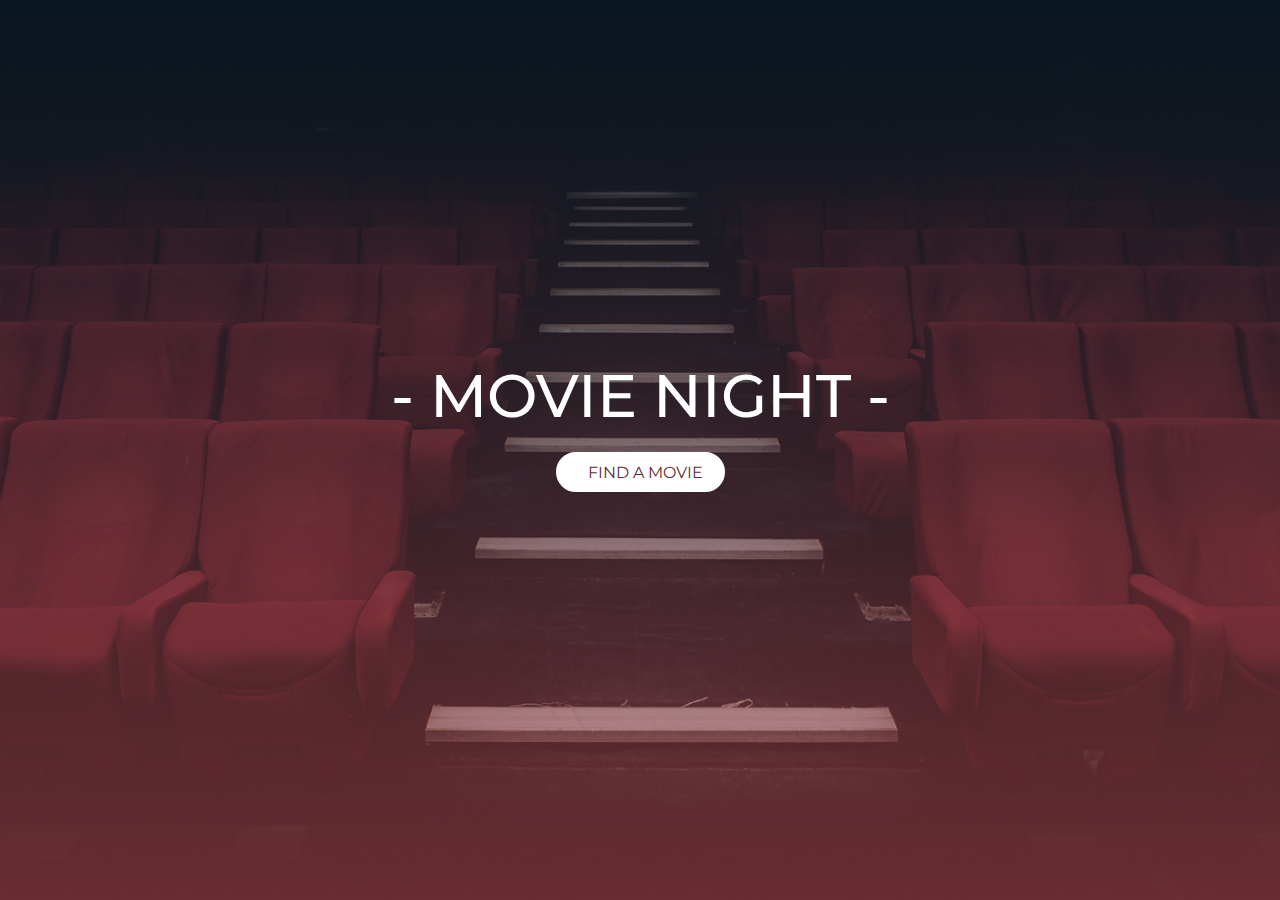
<file: index.html>
<!DOCTYPE html>
<html ng-App="KRRclass" lang="en">
  <head>
    <meta charset="utf-8">
    <meta name="viewport" content="width=device-width, initial-scale=1, shrink-to-fit=no">
    <meta name="description" content="Find the right movie to watch">
    <meta name="author" content="DIJKSTRA, DE GEUS, DE FROE">
    <title> Movie Night </title>
		<link href="https://fonts.googleapis.com/css?family=Montserrat:400,500,600,700" rel="stylesheet">
		<script src="https://ajax.googleapis.com/ajax/libs/jquery/3.3.1/jquery.min.js"></script>
		<link rel="stylesheet" href="https://use.fontawesome.com/releases/v5.4.1/css/all.css" integrity="sha384-5sAR7xN1Nv6T6+dT2mhtzEpVJvfS3NScPQTrOxhwjIuvcA67KV2R5Jz6kr4abQsz" crossorigin="anonymous">
    <link href="./css/bootstrap.min.css" rel="stylesheet">
		<link href="./css/style.css" rel="stylesheet">
		<link href="css/animate.css" rel="stylesheet">
  </head>

  <body  ng-controller="MainCtrl" onload="resetSession()">		 
		<div id="home-page">
			<div class="in-grid">
				<h1 class="animated fadeIn">MOVIE NIGHT<strong>{{var}}</strong></h1>		
				<div class="cta-topage2 animated fadeIn"><p><i class="fas fa-play"></i>FIND A MOVIE </p></div>
			</div>
		</div>
		
		<div id="next-page">
				<div class="filmrol"><img src="images/filmrol.gif"></div>
		</div>
		
					 <!-- JavaScript libraries -->
		<script>
				$( ".cta-topage2" ).click(function() {
					$( "#home-page" ).fadeOut( "slow");
					$( "#next-page" ).delay(500).fadeIn( "slow");
					$( ".filmrol" ).delay(1800).fadeOut( "slow", function() {
						window.location.href = "questions.html";
					});
				});
		</script>
		<script src="https://ajax.googleapis.com/ajax/libs/jquery/1.12.4/jquery.min.js"></script>
		<script src="js/angular.min.js"></script>
		<script src="js/Chart.min.js"></script>
		<script src="js/angular-chart.min.js"></script>	
		<script src="main.js"></script>

  </body>

</html>
</file>
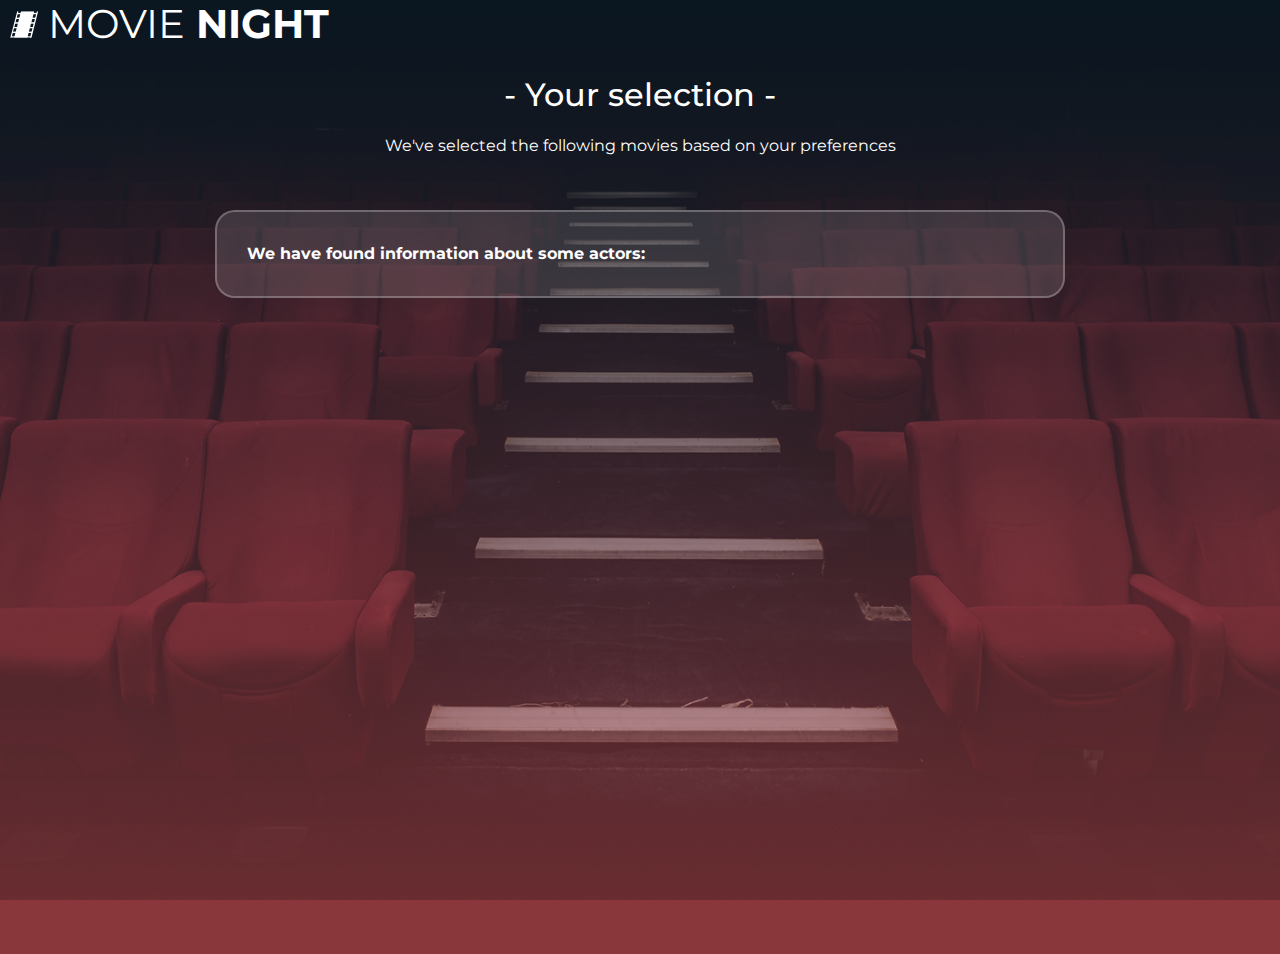
<file: final.html>
<!DOCTYPE html>
<html ng-App="KRRclass" lang="en">
  <head>
    <meta charset="utf-8">
    <meta name="viewport" content="width=device-width, initial-scale=1, shrink-to-fit=no">
    <meta name="description" content="Find the right movie to watch">
    <meta name="author" content="DIJKSTRA, DE GEUS, DE FROE">
    <title> Movie Night </title>
		<link href="https://fonts.googleapis.com/css?family=Montserrat:400,500,600,700" rel="stylesheet">
		<script src="https://ajax.googleapis.com/ajax/libs/jquery/3.3.1/jquery.min.js"></script>
		<link rel="stylesheet" href="https://use.fontawesome.com/releases/v5.4.1/css/all.css" integrity="sha384-5sAR7xN1Nv6T6+dT2mhtzEpVJvfS3NScPQTrOxhwjIuvcA67KV2R5Jz6kr4abQsz" crossorigin="anonymous">
    <link href="./css/bootstrap.min.css" rel="stylesheet">
		<link href="./css/style.css" rel="stylesheet">
    <link href="css/animate.css" rel="stylesheet">
    <link rel="stylesheet" href="https://use.fontawesome.com/releases/v5.4.1/css/all.css" integrity="sha384-5sAR7xN1Nv6T6+dT2mhtzEpVJvfS3NScPQTrOxhwjIuvcA67KV2R5Jz6kr4abQsz" crossorigin="anonymous">
  </head>

  <body  ng-controller="MainCtrl" class="final-page" onload="sendQuery()">
      <div class="animated slideInDown nav">
        <h1 class="logo"><a href="index.html">movie<strong> night</strong></a></h1>
      </div>
      <div class="content-wrapper"> 
          <h2>Your selection</h2> 
          <center><p style="color:#ffffff;">We've selected the following movies based on your preferences</p></center>
          <div class="input-group mb-3" style="display: none">
            <input type="text" class="form-control" ng-model="myInput" placeholder="Type here" id="inputField">
            <div class="input-group-append">
          <button class="btn btn-outline-secondary" ng-click="fireInteraction()" type="button" id="inputButton">GO!</button>
            </div>
          </div>
          
          <div class="actorInformationBox">
          </div>

          <div class="card-body">
              <p class="card-text">
              <div id="omdb" class="in-grid"></div>
              <div id="dbpedia" class="in-grid"></div>
          </p>
          
          </div>
        </div>
      
        <div class="footer">- A Knowledge & Data Project -<br>© Ramon Dijkstra, Lucas de Geus & Max de Froe</div>
		<script src="https://ajax.googleapis.com/ajax/libs/jquery/1.12.4/jquery.min.js"></script>
		<script src="js/angular.min.js"></script>
		<script src="js/Chart.min.js"></script>
		<script src="js/angular-chart.min.js"></script>	
		<script src="main.js"></script>

  </body>

</html>
</file>
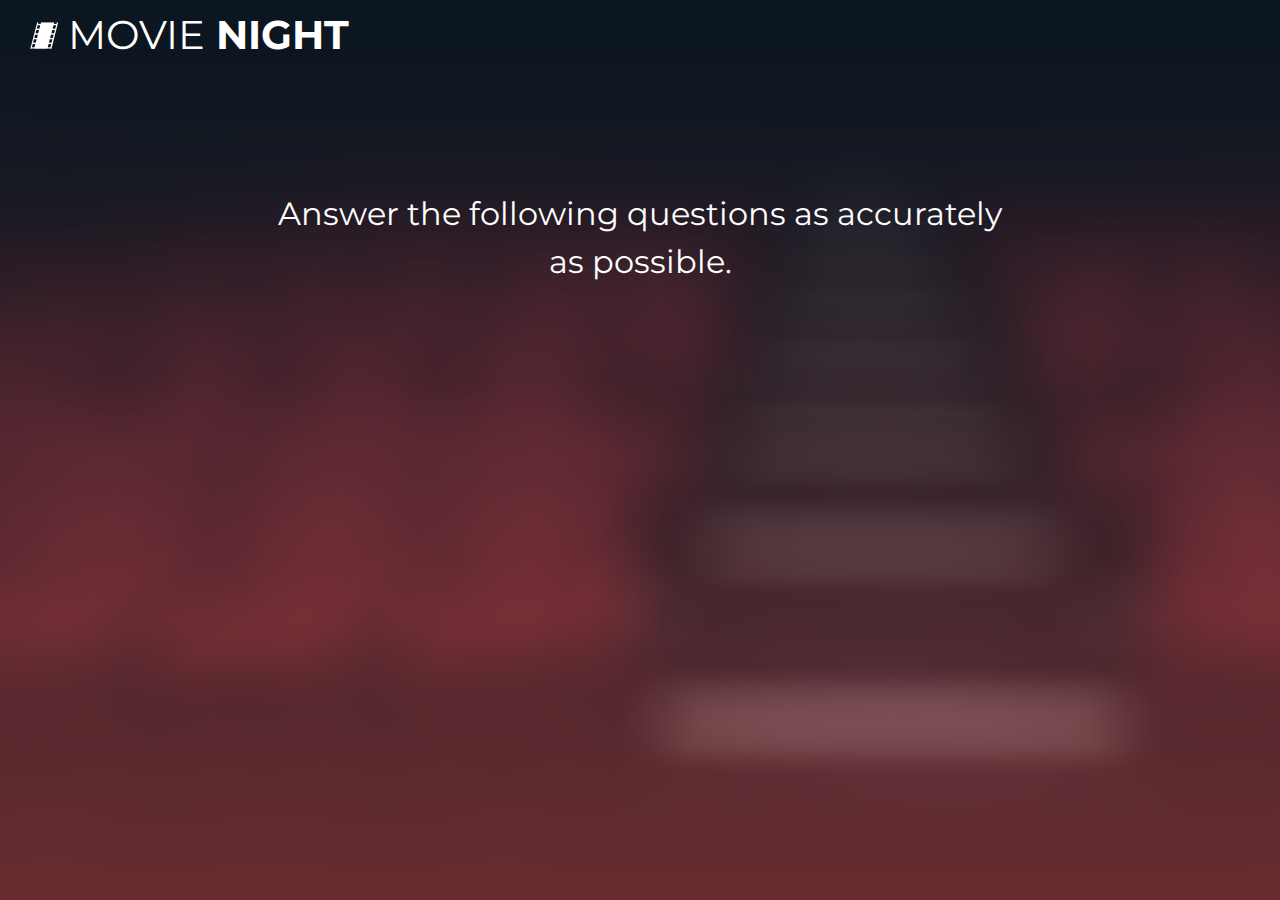
<file: questions.html>
<!DOCTYPE html>
<html ng-App="KRRclass" lang="en">
  <head>
    <meta charset="utf-8">
    <meta name="viewport" content="width=device-width, initial-scale=1, shrink-to-fit=no">
    <meta name="description" content="Find the right movie to watch">
    <meta name="author" content="DIJKSTRA, DE GEUS, DE FROE">
    <title> Movie Night </title>
		<link href="https://fonts.googleapis.com/css?family=Montserrat:400,500,600,700" rel="stylesheet">
    <script src="https://ajax.googleapis.com/ajax/libs/jquery/3.3.1/jquery.min.js"></script>
		<link rel="stylesheet" href="https://use.fontawesome.com/releases/v5.4.1/css/all.css" integrity="sha384-5sAR7xN1Nv6T6+dT2mhtzEpVJvfS3NScPQTrOxhwjIuvcA67KV2R5Jz6kr4abQsz" crossorigin="anonymous">
    <link href="./css/bootstrap.min.css" rel="stylesheet">
    <link href="./css/style.css" rel="stylesheet">
    <link href="css/animate.css" rel="stylesheet">
  </head>

  <body  ng-controller="MainCtrl" class="question-page">
      <div id="questionpage">	
      <div class="animated slideInDown nav">
        <h1 class="logo"><a href="index.html">movie<strong> night</strong></a></h1>
      </div>
      <div class="questionField in-grid">
          <div class="line" id="firstline">
              Answer the following questions as accurately as possible.
          </div>
          <div class="line" id="secondline">
            That way we can give you the best movie recommendation. 
          </div>
          <div class="question">
            <h3 id="questionStatement">What is your current mood?</h3>
            <table id="answersTable" align="center">
                <tbody><tr id="hide-a" onclick="setActive('a');setAnswer(document.getElementById('answer-a').innerHTML)">
                  <td class="answerWrapper" id="answer-a"><span class="answerOption" id="answer1"> </span><br></td>
                </tr>
                <tr id="hide-b" onclick="setActive('b');setAnswer(document.getElementById('answer-b').innerHTML)">
                  <td class="answerWrapper" id="answer-b"><span class="answerOption" id="answer2"> </span><br></td>
                </tr>
                <tr id="hide-c" onclick="setActive('c');setAnswer(document.getElementById('answer-c').innerHTML)">
                  <td class="answerWrapper" id="answer-c"><span class="answerOption" id="answer3"> </span><br></td>
                </tr>
                <tr id="hide-d" onclick="setActive('d');setAnswer(document.getElementById('answer-d').innerHTML)">
                  <td class="answerWrapper" id="answer-d"><span class="answerOption" id="answer4"> </span><br></td>
                </tr>
                <tr id="hide-e" onclick="setActive('e');setAnswer(document.getElementById('answer-e').innerHTML)">
                  <td class="answerWrapper" id="answer-e"><span class="answerOption" id="answer5"> </span><br></td>
                  </tr>
            </tbody></table>
            <!--Make sure the form has the autocomplete function switched off:-->
            <div id="selectedactors">
              <table id="actortable">

              </table>
            </div>
            <form id="actorcompletefield" autocomplete="off">
              <div class="autocomplete" style="width:300px;">
                <input id="actorInput" type="text" name="myActor" placeholder="Actor">
              </div>
              <input id="addActorBtn" type="submit" value="Add">
            </form>
            <div class="slidecontainer">
              <input type="range" min="5" max="100" value="20" class="slider" id="ageSlider">
              <p>Age: <span id="selectedAge"></span></p>
            </div>
            <div class="buttons">
              <div onclick="questionTwo()" class="submitButton">Submit</div>
              <div onclick="questionTwo();setAnswer('Empty')" class="skipButton">Or skip this question</div>
            </div>           
          </div>
      </div>
      </div>	
      <div id="next-page">
          <div class="filmrol"><img src="images/filmrol.gif"></div>
      </div>
      
           <!-- JavaScript libraries -->
      <script>
        function setActive(answer) {
          $( ".answerWrapper" ).css("opacity" , "0.5");
          $( "#answer-" + answer ).css("opacity" , "1");
          $( ".submitButton" )
              .delay(500)
              .queue(function (next) { 
                $(this).css("-webkit-box-shadow" , "0px 0px 0 10px rgba(100, 35, 49, 0.1)");
                $(this).css("box-shadow" , "0px 0px 0 10px rgba(100, 35, 49, 0.1)");
                next(); 
              });
          $( ".submitButton" )
              .delay(2000)
              .queue(function (next) { 
                $(this).css("-webkit-box-shadow" , "0px 0px 0 2px rgba(100, 35, 49, 0.1)");
                $(this).css("box-shadow" , "0px 0px 0 2px rgba(100, 35, 49, 0.1)");
                next(); 
              });    
          $( ".skipButton").css("opacity" , "0.5");
          var selectedAnswer = $( "#answer-" + answer ).html();
          localStorage.setItem("selectedAnswer", selectedAnswer);
        }
        $(function() {
          $( "#firstline" ).fadeIn( "1000");
          $( "#firstline" ).delay(2000).fadeOut( "2000");
          $( "#secondline" ).delay(3000).fadeIn( "2000");
          $( "#secondline" ).delay(3000).fadeOut( "2000");
          $( ".question" ).delay(7000).slideDown( "2000");
          $( "#answer-a" ).html("Happy");
          $( "#answer-b" ).html("Stressed");
          $( "#answer-c" ).html("Bored");
          $( "#answer-d" ).html("Excited");
          $( "#answer-e" ).html("Angry");
          // $( ".question" ).delay(0).slideDown( "2000");
        });
        function questionTwo(){
            $(".slidecontainer").css("display" , "inline-block");
            $("#answersTable").css("display" , "none");
            $("#questionStatement").html("What is your age?");
            $(".submitButton").attr("onclick","questionThree()");
            $('.skipButton').attr("onclick", "questionThree()");
          } 
        function questionThree(){
          ageChecker()
          $("#answersTable").css("display" , "table");
          $(".slidecontainer").css("display" , "none");
          $( "tr" ).css("display" , "inline-block");
          $( ".answerWrapper" ).css("opacity" , "1");
          $( "#questionStatement" ).html("With who are you watching?");
          $( "#answer-a" ).html("Friends");
          $( "#answer-b" ).html("Boy/Girl -friend");
          $( "#answer-c" ).html("Me Myself and I");
          $( "#hide-d" ).css("display" , "none");
          $( "#hide-e" ).css("display" , "none");
          $(".submitButton").attr("onclick","questionFour()");
          $('.skipButton').attr("onclick", "questionFour()");
        } 
        function questionFour(){
          $(".slidecontainer").css("display" , "none");
          $( ".answerWrapper" ).css("opacity" , "1");
          $( "#questionStatement" ).html("Name a few of your favorite actors:");
          $( "#answersTable" ).css("display" , "none");
          $( "#selectedactors" ).slideDown();
          $( "#actorcompletefield" ).slideDown();
          $("#addActorBtn").attr("onclick","addActor()");
          $(".submitButton").attr("onclick","lastThings()");
          // $(".submitButton").attr("onclick","make_actor_list()");
          $('.skipButton').attr("onclick", "lastThings()");
        }
        function lastThings(){
          make_actor_list()
          mergeQuery()
          show_results()
        }
        var ActorList = {}
        function addActor() {
          var selectedActor = $("#actorInput").val();
          if ($("#actorInput").val() == ""){
          }
          else{
          $( "#selectedactors > table" ).append("<tr><td>" + selectedActor + "</td></tr>");
          $("#actorInput").val("");
          }
        
        $('#selectedactors').on('click', 'tr', function() {
            $(this).remove();
        });
        $( "#selectedactors > table" ).append("</table>")
        }
        function make_actor_list(){
        var Actorlist = []
        var table = document.getElementById("actortable");
        for (var i = 0, row; row = table.rows[i]; i++) {
            for (var j = 0, col; col = row.cells[j]; j++) {
                Actorlist.push(col.innerHTML)
}
}
addActorQuery(Actorlist)
        }
         function show_results(){
					$( "#questionpage" ).fadeOut( "slow");
					$( "#next-page" ).delay(500).fadeIn( "slow");
					$( ".filmrol" ).delay(1800).fadeOut( "slow", function() {
						window.location.href = "final.html";
          });
          
      }
    </script>
		<script src="https://ajax.googleapis.com/ajax/libs/jquery/1.12.4/jquery.min.js"></script>
		<script src="js/angular.min.js"></script>
		<script src="js/Chart.min.js"></script>
		<script src="js/angular-chart.min.js"></script>	
    <script src="main.js"></script>
    <script src="js/autocomplete.js"></script>
    <script src="js/ageslider.js"></script>
  </body>

</html>
</file>
<file: css/style.css>
/* line 1, /Users/maxdefroe/stack/Studie/_P1/Knowledge and Data/Final Project/MovieNight/scss/style.scss */
html, body {
  font-family: 'Montserrat', sans-serif;
  background-color: #8a373c;
  max-width: 100%;
  overflow-x: hidden;
  margin: 0px;
  padding: 0px;
}

/* line 109, /Users/maxdefroe/stack/Studie/_P1/Knowledge and Data/Final Project/MovieNight/scss/style.scss */
.in-grid {
  width: 850px;
  margin: auto;
}

@media (max-width: 900px) {
  /* line 109, /Users/maxdefroe/stack/Studie/_P1/Knowledge and Data/Final Project/MovieNight/scss/style.scss */
  .in-grid {
    width: 100%;
  }
}

/* line 116, /Users/maxdefroe/stack/Studie/_P1/Knowledge and Data/Final Project/MovieNight/scss/style.scss */
#home-page {
  background-image: url("../images/background.png");
  min-height: 100vh;
  background-size: cover;
  position: absolute;
  background-position: top center;
  top: 0;
  bottom: 0;
  left: 0;
  right: 0;
  margin: auto;
}

/* line 124, /Users/maxdefroe/stack/Studie/_P1/Knowledge and Data/Final Project/MovieNight/scss/style.scss */
#home-page h1 {
  color: #fff !important;
  text-align: center;
  margin-top: 40vh;
  font-size: 60px;
  margin-bottom: 20px;
}

/* line 130, /Users/maxdefroe/stack/Studie/_P1/Knowledge and Data/Final Project/MovieNight/scss/style.scss */
#home-page h1:before {
  content: '- ';
}

/* line 133, /Users/maxdefroe/stack/Studie/_P1/Knowledge and Data/Final Project/MovieNight/scss/style.scss */
#home-page h1:after {
  content: ' -';
}

/* line 137, /Users/maxdefroe/stack/Studie/_P1/Knowledge and Data/Final Project/MovieNight/scss/style.scss */
#home-page i.fas.fa-play {
  margin-right: 10px;
}

/* line 140, /Users/maxdefroe/stack/Studie/_P1/Knowledge and Data/Final Project/MovieNight/scss/style.scss */
#home-page .cta-topage2 {
  margin: auto;
  background-color: #fff;
  border-radius: 40px;
  color: #622b30 !important;
  width: fit-content;
  text-align: center;
  padding: 7px 20px;
  height: 40px;
  border: 2px solid #fff;
  -moz-transition: all 1s ease;
  -o-transition: all 1s ease;
  -webkit-transition: all 1s ease;
  transition: all 1s ease;
}

/* line 150, /Users/maxdefroe/stack/Studie/_P1/Knowledge and Data/Final Project/MovieNight/scss/style.scss */
#home-page .cta-topage2 a {
  text-decoration: none !important;
  color: #622b30;
}

/* line 155, /Users/maxdefroe/stack/Studie/_P1/Knowledge and Data/Final Project/MovieNight/scss/style.scss */
#home-page .cta-topage2:hover {
  background: rgba(98, 43, 48, 0.3);
  color: #fff !important;
}

/* line 158, /Users/maxdefroe/stack/Studie/_P1/Knowledge and Data/Final Project/MovieNight/scss/style.scss */
#home-page .cta-topage2:hover a {
  color: #fff !important;
}

/* line 165, /Users/maxdefroe/stack/Studie/_P1/Knowledge and Data/Final Project/MovieNight/scss/style.scss */
#next-page {
  position: absolute;
  top: 0;
  bottom: 0;
  left: 0;
  right: 0;
  background-color: #8a373c;
  display: none;
  padding-top: 30px;
}

/* line 171, /Users/maxdefroe/stack/Studie/_P1/Knowledge and Data/Final Project/MovieNight/scss/style.scss */
#next-page h1 {
  color: #622b30;
  font-size: 25px;
}

/* line 175, /Users/maxdefroe/stack/Studie/_P1/Knowledge and Data/Final Project/MovieNight/scss/style.scss */
#next-page .filmrol {
  text-align: center;
  margin-top: calc(50vh - 130px);
}

/* line 178, /Users/maxdefroe/stack/Studie/_P1/Knowledge and Data/Final Project/MovieNight/scss/style.scss */
#next-page .filmrol img {
  width: 200px;
}

/* line 183, /Users/maxdefroe/stack/Studie/_P1/Knowledge and Data/Final Project/MovieNight/scss/style.scss */
.final-page {
  background-image: url("../images/background.png");
  min-height: 100vh;
  background-position: top center;
  background-size: cover;
  position: absolute;
  top: 0;
  bottom: 0;
  left: 0;
  right: 0;
  margin: auto;
}

/* line 191, /Users/maxdefroe/stack/Studie/_P1/Knowledge and Data/Final Project/MovieNight/scss/style.scss */
.final-page h1 {
  font-weight: 400;
  text-transform: uppercase;
  color: #fff;
}

/* line 195, /Users/maxdefroe/stack/Studie/_P1/Knowledge and Data/Final Project/MovieNight/scss/style.scss */
.final-page h1::before {
  background-image: url("../images/logo.png");
  background-size: 28px 27px;
  display: inline-block;
  width: 28px;
  height: 27px;
  margin-right: 10px;
  margin-left: 10px;
  content: "";
}

/* line 205, /Users/maxdefroe/stack/Studie/_P1/Knowledge and Data/Final Project/MovieNight/scss/style.scss */
.final-page h1 a {
  color: #fff;
  text-decoration: none;
}

/* line 210, /Users/maxdefroe/stack/Studie/_P1/Knowledge and Data/Final Project/MovieNight/scss/style.scss */
.final-page h2 {
  color: #fff !important;
  text-align: center;
  margin-top: 20px;
  font-size: 60px;
  margin-bottom: 20px;
  font-size: 32px;
}

/* line 217, /Users/maxdefroe/stack/Studie/_P1/Knowledge and Data/Final Project/MovieNight/scss/style.scss */
.final-page h2:before {
  content: '- ';
}

/* line 220, /Users/maxdefroe/stack/Studie/_P1/Knowledge and Data/Final Project/MovieNight/scss/style.scss */
.final-page h2:after {
  content: ' -';
}

/* line 224, /Users/maxdefroe/stack/Studie/_P1/Knowledge and Data/Final Project/MovieNight/scss/style.scss */
.final-page .movieResultWrapper {
  background-color: rgba(255, 255, 255, 0.121569);
  border: 2px solid rgba(255, 255, 255, 0.258824);
  border-radius: 20px;
  padding: 30px;
  margin-bottom: 30px;
  overflow: auto;
}

/* line 231, /Users/maxdefroe/stack/Studie/_P1/Knowledge and Data/Final Project/MovieNight/scss/style.scss */
.final-page .movieResultWrapper .movieInformation {
  width: 60%;
  float: left;
}

/* line 235, /Users/maxdefroe/stack/Studie/_P1/Knowledge and Data/Final Project/MovieNight/scss/style.scss */
.final-page .movieResultWrapper img {
  height: 350px;
  float: right;
  border-radius: 10px;
}

/* line 244, /Users/maxdefroe/stack/Studie/_P1/Knowledge and Data/Final Project/MovieNight/scss/style.scss */
.question-page {
  background-image: url("../images/background-blur.png");
  background-size: cover;
  min-height: 100vh;
}

/* line 248, /Users/maxdefroe/stack/Studie/_P1/Knowledge and Data/Final Project/MovieNight/scss/style.scss */
.question-page .nav {
  height: 70px;
  padding-top: 11px;
  width: 100%;
  padding-left: 20px;
}

/* line 253, /Users/maxdefroe/stack/Studie/_P1/Knowledge and Data/Final Project/MovieNight/scss/style.scss */
.question-page .nav h1 {
  font-weight: 400;
  text-transform: uppercase;
  color: #fff;
}

/* line 257, /Users/maxdefroe/stack/Studie/_P1/Knowledge and Data/Final Project/MovieNight/scss/style.scss */
.question-page .nav h1::before {
  background-image: url("../images/logo.png");
  background-size: 28px 27px;
  display: inline-block;
  width: 28px;
  height: 27px;
  margin-right: 10px;
  margin-left: 10px;
  content: "";
}

/* line 267, /Users/maxdefroe/stack/Studie/_P1/Knowledge and Data/Final Project/MovieNight/scss/style.scss */
.question-page .nav h1 a {
  color: #fff;
  text-decoration: none;
}

/* line 273, /Users/maxdefroe/stack/Studie/_P1/Knowledge and Data/Final Project/MovieNight/scss/style.scss */
.question-page .questionField {
  margin-top: 60px;
  background-color: rgba(255, 255, 255, 0);
  border-radius: 20px;
  padding: 60px;
  color: #fff;
}

@media (max-width: 900px) {
  /* line 273, /Users/maxdefroe/stack/Studie/_P1/Knowledge and Data/Final Project/MovieNight/scss/style.scss */
  .question-page .questionField {
    padding: 30px;
  }
}

/* line 283, /Users/maxdefroe/stack/Studie/_P1/Knowledge and Data/Final Project/MovieNight/scss/style.scss */
.question-page .var-highlight {
  color: #C0AD60;
}

/* line 286, /Users/maxdefroe/stack/Studie/_P1/Knowledge and Data/Final Project/MovieNight/scss/style.scss */
.question-page .string-highlight {
  color: rgba(253, 149, 90, 0.8);
}

/* line 290, /Users/maxdefroe/stack/Studie/_P1/Knowledge and Data/Final Project/MovieNight/scss/style.scss */
.question-page .line {
  font-size: 2em;
  text-align: center;
  display: none;
}

/* line 295, /Users/maxdefroe/stack/Studie/_P1/Knowledge and Data/Final Project/MovieNight/scss/style.scss */
.question-page .question {
  display: none;
  background-color: #fff;
  -webkit-box-shadow: 0px 8px 0 0px rgba(0, 0, 0, 0.15);
  box-shadow: 0px 8px 0 0px rgba(0, 0, 0, 0.15);
  border-radius: 10px;
  color: #622b30;
  padding: 50px 50px 15px;
}

/* line 303, /Users/maxdefroe/stack/Studie/_P1/Knowledge and Data/Final Project/MovieNight/scss/style.scss */
.question-page .question h3 {
  font-weight: 600;
  text-align: center;
}

/* line 307, /Users/maxdefroe/stack/Studie/_P1/Knowledge and Data/Final Project/MovieNight/scss/style.scss */
.question-page .question tr {
  display: inline-block;
  margin: 10px 10px 0px 20px;
}

/* line 311, /Users/maxdefroe/stack/Studie/_P1/Knowledge and Data/Final Project/MovieNight/scss/style.scss */
.question-page .question td {
  background: #131820;
  background: -moz-linear-gradient(top, #131820 0%, #532a30 100%);
  background: -webkit-linear-gradient(top, #131820 0%, #532a30 100%);
  background: linear-gradient(to bottom, #131820 0%, #532a30 100%);
  border-radius: 50px;
  padding: 15px;
  color: #fff;
  -moz-transition: all 1s ease;
  -o-transition: all 1s ease;
  -webkit-transition: all 1s ease;
  transition: all 1s ease;
}

/* line 320, /Users/maxdefroe/stack/Studie/_P1/Knowledge and Data/Final Project/MovieNight/scss/style.scss */
.question-page .question td:hover {
  -moz-transition: all 1s ease;
  -o-transition: all 1s ease;
  -webkit-transition: all 1s ease;
  transition: all 1s ease;
  background: -moz-linear-gradient(top, #864444 0%, #532a30 100%);
  background: -webkit-linear-gradient(top, #864444 0%, #532a30 100%);
  background: linear-gradient(to bottom, #864444 0%, #532a30 100%);
}

/* line 327, /Users/maxdefroe/stack/Studie/_P1/Knowledge and Data/Final Project/MovieNight/scss/style.scss */
.question-page .question #answersTable {
  margin-top: 15px;
}

/* line 330, /Users/maxdefroe/stack/Studie/_P1/Knowledge and Data/Final Project/MovieNight/scss/style.scss */
.question-page .question .submitButton {
  background: #131820;
  background: -moz-linear-gradient(top, #864444 0%, #532a30 100%);
  background: -webkit-linear-gradient(top, #864444 0%, #532a30 100%);
  background: linear-gradient(to bottom, #864444 0%, #532a30 100%);
  border-radius: 50px;
  padding: 15px 50px;
  margin-top: 40px !important;
  color: #fff;
  margin: auto;
  width: fit-content;
  -moz-transition: all 1s ease;
  -o-transition: all 1s ease;
  -webkit-transition: all 1s ease;
  transition: all 1s ease;
}

/* line 342, /Users/maxdefroe/stack/Studie/_P1/Knowledge and Data/Final Project/MovieNight/scss/style.scss */
.question-page .question .submitButton:hover {
  -moz-transition: all 1s ease;
  -o-transition: all 1s ease;
  -webkit-transition: all 1s ease;
  transition: all 1s ease;
  -webkit-box-shadow: 0px 0px 0 7px rgba(0, 0, 0, 0.15);
  box-shadow: 0px 0px 0 7px rgba(0, 0, 0, 0.15);
  background: -moz-linear-gradient(top, #864444 0%, #532a30 100%);
  background: -webkit-linear-gradient(top, #864444 0%, #532a30 100%);
  background: linear-gradient(to bottom, #864444 0%, #532a30 100%);
}

/* line 351, /Users/maxdefroe/stack/Studie/_P1/Knowledge and Data/Final Project/MovieNight/scss/style.scss */
.question-page .question .skipButton {
  font-size: 12px;
  text-align: center;
  margin-top: 10px;
}

/* line 355, /Users/maxdefroe/stack/Studie/_P1/Knowledge and Data/Final Project/MovieNight/scss/style.scss */
.question-page .question .skipButton:hover {
  opacity: 1 !important;
}

/* line 359, /Users/maxdefroe/stack/Studie/_P1/Knowledge and Data/Final Project/MovieNight/scss/style.scss */
.question-page .question #selectedactors {
  display: none;
}

/* line 362, /Users/maxdefroe/stack/Studie/_P1/Knowledge and Data/Final Project/MovieNight/scss/style.scss */
.question-page .question #selectedactors table tr {
  margin: 10px !important;
}

/* line 365, /Users/maxdefroe/stack/Studie/_P1/Knowledge and Data/Final Project/MovieNight/scss/style.scss */
.question-page .question #selectedactors table td {
  background-color: #f1f1f1;
  width: fit-content;
  border-radius: 30px;
  padding: 0px 10px;
  margin-top: 20px;
  -webkit-box-shadow: 0px 0px 0 7px rgba(0, 0, 0, 0.15);
  box-shadow: 0px 0px 0 7px rgba(0, 0, 0, 0.15);
}

/* line 373, /Users/maxdefroe/stack/Studie/_P1/Knowledge and Data/Final Project/MovieNight/scss/style.scss */
.question-page .question #selectedactors table td:hover {
  opacity: 0.5;
}

/* line 375, /Users/maxdefroe/stack/Studie/_P1/Knowledge and Data/Final Project/MovieNight/scss/style.scss */
.question-page .question #selectedactors table td:hover:before {
  content: "X ";
  text-align: center;
}

/* line 383, /Users/maxdefroe/stack/Studie/_P1/Knowledge and Data/Final Project/MovieNight/scss/style.scss */
.question-page .question #actorcompletefield {
  display: none;
  text-align: center;
}

/* line 386, /Users/maxdefroe/stack/Studie/_P1/Knowledge and Data/Final Project/MovieNight/scss/style.scss */
.question-page .question #actorcompletefield .autocomplete {
  /*the container must be positioned relative:*/
  position: relative;
  display: inline-block;
}

/* line 392, /Users/maxdefroe/stack/Studie/_P1/Knowledge and Data/Final Project/MovieNight/scss/style.scss */
.question-page .question #actorcompletefield input {
  border: 1px solid transparent;
  background-color: #f1f1f1;
  padding: 10px;
  font-size: 16px;
}

/* line 399, /Users/maxdefroe/stack/Studie/_P1/Knowledge and Data/Final Project/MovieNight/scss/style.scss */
.question-page .question #actorcompletefield input[type=text] {
  background-color: #f1f1f1;
  width: 100%;
  border-radius: 10px 0px 0px 10px;
}

/* line 403, /Users/maxdefroe/stack/Studie/_P1/Knowledge and Data/Final Project/MovieNight/scss/style.scss */
.question-page .question #actorcompletefield input[type=text]:focus {
  outline: none !important;
}

/* line 408, /Users/maxdefroe/stack/Studie/_P1/Knowledge and Data/Final Project/MovieNight/scss/style.scss */
.question-page .question #actorcompletefield input[type=submit] {
  background: #131820;
  background: -moz-linear-gradient(top, #864444 0%, #532a30 100%);
  background: -webkit-linear-gradient(top, #864444 0%, #532a30 100%);
  background: linear-gradient(to bottom, #864444 0%, #532a30 100%);
  border-radius: 0px 50px 50px 0px;
  margin-left: -4px !important;
  padding: 10px;
  margin-top: 40px !important;
  color: #fff;
  margin: auto;
  width: fit-content;
  -moz-transition: all 1s ease;
  -o-transition: all 1s ease;
  -webkit-transition: all 1s ease;
  transition: all 1s ease;
  cursor: pointer;
}

/* line 421, /Users/maxdefroe/stack/Studie/_P1/Knowledge and Data/Final Project/MovieNight/scss/style.scss */
.question-page .question #actorcompletefield input[type=submit]:hover {
  -moz-transition: all 1s ease;
  -o-transition: all 1s ease;
  -webkit-transition: all 1s ease;
  transition: all 1s ease;
  -webkit-box-shadow: 0px 0px 0 7px rgba(0, 0, 0, 0.15);
  box-shadow: 0px 0px 0 7px rgba(0, 0, 0, 0.15);
  background: -moz-linear-gradient(top, #864444 0%, #532a30 100%);
  background: -webkit-linear-gradient(top, #864444 0%, #532a30 100%);
  background: linear-gradient(to bottom, #864444 0%, #532a30 100%);
}

/* line 430, /Users/maxdefroe/stack/Studie/_P1/Knowledge and Data/Final Project/MovieNight/scss/style.scss */
.question-page .question #actorcompletefield input[type=submit]:focus {
  outline: none !important;
}

/* line 435, /Users/maxdefroe/stack/Studie/_P1/Knowledge and Data/Final Project/MovieNight/scss/style.scss */
.question-page .question #actorcompletefield .autocomplete-items {
  position: absolute;
  border: 1px solid #d4d4d4;
  border-bottom: none;
  border-top: none;
  z-index: 99;
  /*position the autocomplete items to be the same width as the container:*/
  top: 100%;
  left: 0;
  right: 0;
}

/* line 447, /Users/maxdefroe/stack/Studie/_P1/Knowledge and Data/Final Project/MovieNight/scss/style.scss */
.question-page .question #actorcompletefield .autocomplete-items div {
  padding: 10px;
  cursor: pointer;
  background-color: #fff;
  border-bottom: 1px solid #d4d4d4;
}

/* line 454, /Users/maxdefroe/stack/Studie/_P1/Knowledge and Data/Final Project/MovieNight/scss/style.scss */
.question-page .question #actorcompletefield .autocomplete-items div:hover {
  /*when hovering an item:*/
  background-color: #e9e9e9;
}

/* line 459, /Users/maxdefroe/stack/Studie/_P1/Knowledge and Data/Final Project/MovieNight/scss/style.scss */
.question-page .question #actorcompletefield .autocomplete-active {
  /*when navigating through the items using the arrow keys:*/
  background-color: DodgerBlue !important;
  color: #ffffff;
}

@-webkit-keyframes blink {
  0% {
    opacity: 0;
  }
  100% {
    opacity: 1;
  }
}

@-moz-keyframes blink {
  0% {
    opacity: 0;
  }
  100% {
    opacity: 1;
  }
}

@keyframes blink {
  0% {
    opacity: 0;
  }
  100% {
    opacity: 1;
  }
}

/* line 481, /Users/maxdefroe/stack/Studie/_P1/Knowledge and Data/Final Project/MovieNight/scss/style.scss */
#actorDiv {
  color: #fff;
}

/* line 485, /Users/maxdefroe/stack/Studie/_P1/Knowledge and Data/Final Project/MovieNight/scss/style.scss */
.slidecontainer {
  width: 100%;
  display: none;
  text-align: center;
}

/* line 489, /Users/maxdefroe/stack/Studie/_P1/Knowledge and Data/Final Project/MovieNight/scss/style.scss */
.slidecontainer .slider {
  -webkit-appearance: none;
  width: 100%;
  height: 25px;
  background: #d3d3d3;
  outline: none;
  opacity: 0.7;
  -webkit-transition: .2s;
  transition: opacity .2s;
  border-radius: 30px;
}

/* line 501, /Users/maxdefroe/stack/Studie/_P1/Knowledge and Data/Final Project/MovieNight/scss/style.scss */
.slidecontainer .slider:hover {
  opacity: 1;
}

/* line 505, /Users/maxdefroe/stack/Studie/_P1/Knowledge and Data/Final Project/MovieNight/scss/style.scss */
.slidecontainer .slider::-webkit-slider-thumb {
  -webkit-appearance: none;
  appearance: none;
  width: 25px;
  height: 25px;
  background: #612F34;
  cursor: pointer;
  border-radius: 30px;
}

/* line 515, /Users/maxdefroe/stack/Studie/_P1/Knowledge and Data/Final Project/MovieNight/scss/style.scss */
.slidecontainer .slider::-moz-range-thumb {
  width: 25px;
  height: 25px;
  background: #612F34;
  cursor: pointer;
  border-radius: 30px;
}

/* line 525, /Users/maxdefroe/stack/Studie/_P1/Knowledge and Data/Final Project/MovieNight/scss/style.scss */
.content-wrapper {
  min-height: calc(100vh - 80px);
}

/* line 528, /Users/maxdefroe/stack/Studie/_P1/Knowledge and Data/Final Project/MovieNight/scss/style.scss */
.footer {
  padding-bottom: 10px;
  color: rgba(255, 255, 255, 0.2);
  text-align: center;
}

/* line 534, /Users/maxdefroe/stack/Studie/_P1/Knowledge and Data/Final Project/MovieNight/scss/style.scss */
#final_table {
  color: #fff;
}

/* line 537, /Users/maxdefroe/stack/Studie/_P1/Knowledge and Data/Final Project/MovieNight/scss/style.scss */
.fa {
  font-size: 12px;
  opacity: 0.6;
}

/* line 541, /Users/maxdefroe/stack/Studie/_P1/Knowledge and Data/Final Project/MovieNight/scss/style.scss */
#omdb {
  color: #fff;
}

/* line 542, /Users/maxdefroe/stack/Studie/_P1/Knowledge and Data/Final Project/MovieNight/scss/style.scss */
#omdb .movieTitle {
  font-weight: 600;
  font-size: 22px;
}

/* line 548, /Users/maxdefroe/stack/Studie/_P1/Knowledge and Data/Final Project/MovieNight/scss/style.scss */
#omdb #websiteTag a {
  color: #ffffff;
  background-color: #ffffff17 !important;
  padding: 3px 10px;
  border: 1px solid grey;
  border-radius: 12px;
  text-decoration: none;
}

/*# sourceMappingURL=../css/style.map */
</file>
